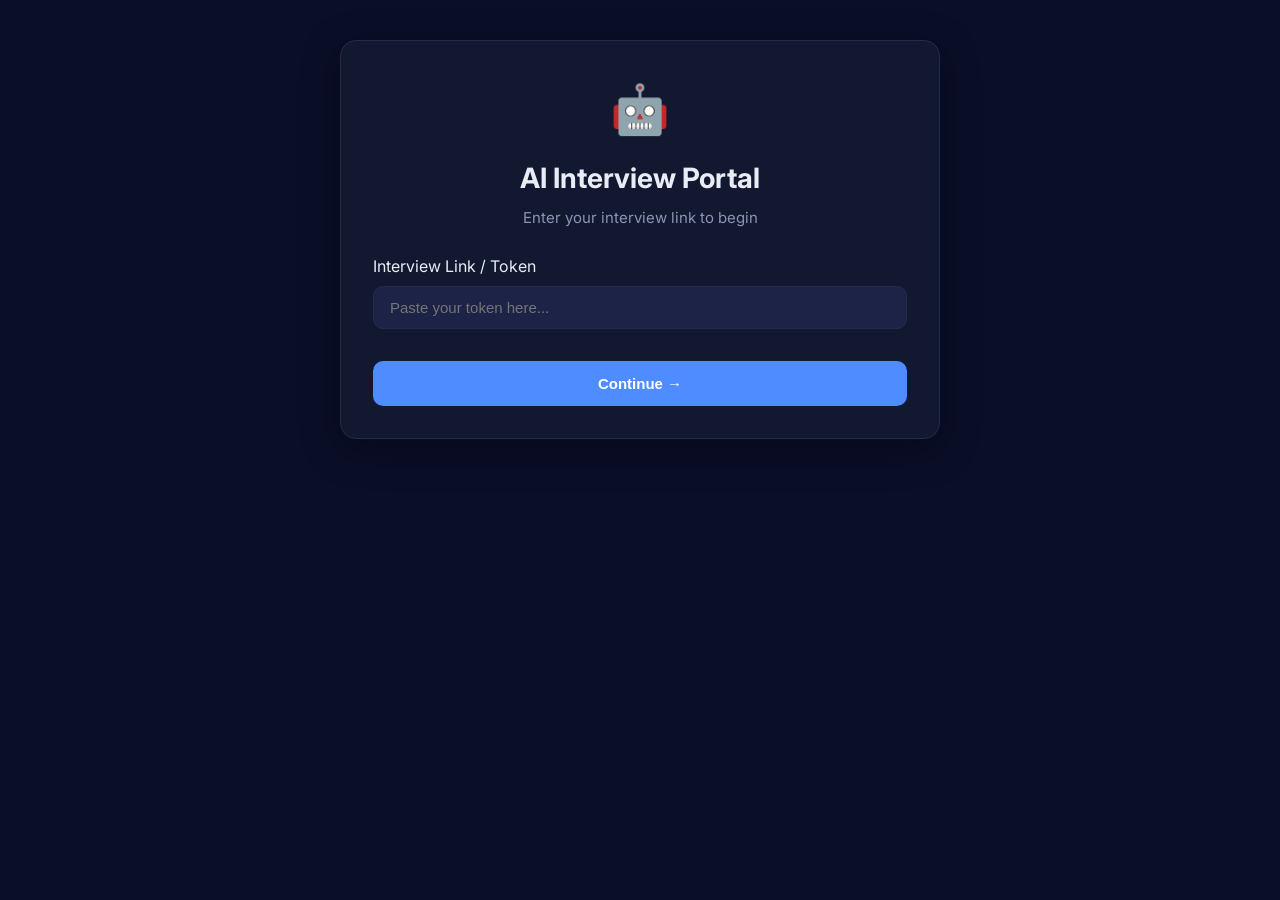
<file: ai-interview-bot/frontend/index.html>
<!DOCTYPE html>
<html lang="en">
<head>
  <meta charset="UTF-8"/>
  <meta name="viewport" content="width=device-width, initial-scale=1.0"/>
  <title>AI Interview Portal</title>
  <link rel="stylesheet" href="css/style.css"/>
  <link rel="preconnect" href="https://fonts.googleapis.com">
  <link href="https://fonts.googleapis.com/css2?family=Inter:wght@400;500;600;700&display=swap" rel="stylesheet">
</head>
<body>

<div class="center-screen">
  <div class="card card-lg">

    <div style="text-align:center; margin-bottom:24px;">
      <div style="font-size:48px; margin-bottom:12px;">🤖</div>
      <h1>AI Interview Portal</h1>
      <p class="subtitle">
        Enter your interview link to begin
      </p>
    </div>

    <div id="loading" class="hidden">
      <p style="text-align:center; color:var(--text-dim);">
        Validating your interview link...
      </p>
    </div>

    <div id="error-box" class="hidden">
      <div class="badge badge-danger" style="margin-bottom:16px;">
        ⚠️ Error
      </div>
      <p id="error-msg"></p>
    </div>

    <div id="link-input">
      <label style="display:block; margin-bottom:8px;">
        Interview Link / Token
      </label>
      <input 
        type="text" 
        id="token-input"
        class="input"
        placeholder="Paste your token here..."
      />
      <button class="btn" onclick="validateToken()">
        Continue →
      </button>
    </div>

    <div id="welcome-box" class="hidden">
      <div style="text-align:center; padding:20px 0;">
        <h2 id="welcome-name">Welcome!</h2>
        <p class="subtitle" id="welcome-job"></p>

        <div style="text-align:left; margin:24px 0;">
          <h3>Interview Structure</h3>
          <ul class="check-list">
            <li class="check-item">
              <span class="check-icon pending">1</span>
              <div>
                <strong>Identity Verification</strong>
                <p style="font-size:13px; color:var(--text-dim);">
                  Upload ID + face match (2 min)
                </p>
              </div>
            </li>
            <li class="check-item">
              <span class="check-icon pending">2</span>
              <div>
                <strong>Communication Round</strong>
                <p style="font-size:13px; color:var(--text-dim);">
                  5 questions, voice answers (15 min)
                </p>
              </div>
            </li>
            <li class="check-item">
              <span class="check-icon pending">3</span>
              <div>
                <strong>Aptitude Test</strong>
                <p style="font-size:13px; color:var(--text-dim);">
                  15 MCQs (20 min)
                </p>
              </div>
            </li>
            <li class="check-item">
              <span class="check-icon pending">4</span>
              <div>
                <strong>AI Interview</strong>
                <p style="font-size:13px; color:var(--text-dim);">
                  Conversational interview (25 min)
                </p>
              </div>
            </li>
          </ul>
        </div>

        <button class="btn" onclick="startVerification()">
          Begin Verification →
        </button>
      </div>
    </div>

  </div>
</div>



<script>
const API = "http://localhost:5001/api";
let interviewData = null;

// Auto-fill token from URL query parameter (?token=XXX)
window.onload = () => {
  const urlParams = new URLSearchParams(window.location.search);
  const token = urlParams.get("token");
  
  if (token && token.length > 20) {
    document.getElementById("token-input").value = token;
    validateToken();
  }
};

async function validateToken() {
  const token = document.getElementById("token-input").value.trim();
  if (!token) {
    showError("Please enter your interview token");
    return;
  }

  document.getElementById("link-input").classList.add("hidden");
  document.getElementById("loading").classList.remove("hidden");

  try {
    const res = await fetch(`${API}/interview/validate/${token}`);
    const data = await res.json();

    document.getElementById("loading").classList.add("hidden");

    if (!data.valid) {
      showError(data.error);
      return;
    }

    interviewData = data;
    sessionStorage.setItem("interview_id", data.interview_id);
    sessionStorage.setItem("candidate_name", data.candidate_name);
    sessionStorage.setItem("job_title", data.job_title);
    sessionStorage.setItem("token", token);

    document.getElementById("welcome-name").textContent = 
      `Welcome, ${data.candidate_name}`;
    document.getElementById("welcome-job").textContent = 
      `Position: ${data.job_title}`;
    document.getElementById("welcome-box").classList.remove("hidden");

  } catch (err) {
    document.getElementById("loading").classList.add("hidden");
    showError("Could not connect to server");
  }
}

function showError(msg) {
  document.getElementById("link-input").classList.remove("hidden");
  const box = document.getElementById("error-box");
  box.classList.remove("hidden");
  document.getElementById("error-msg").textContent = msg;
}

function startVerification() {
  window.location.href = "verify.html";
}
</script>


</body>
</html>
</file>
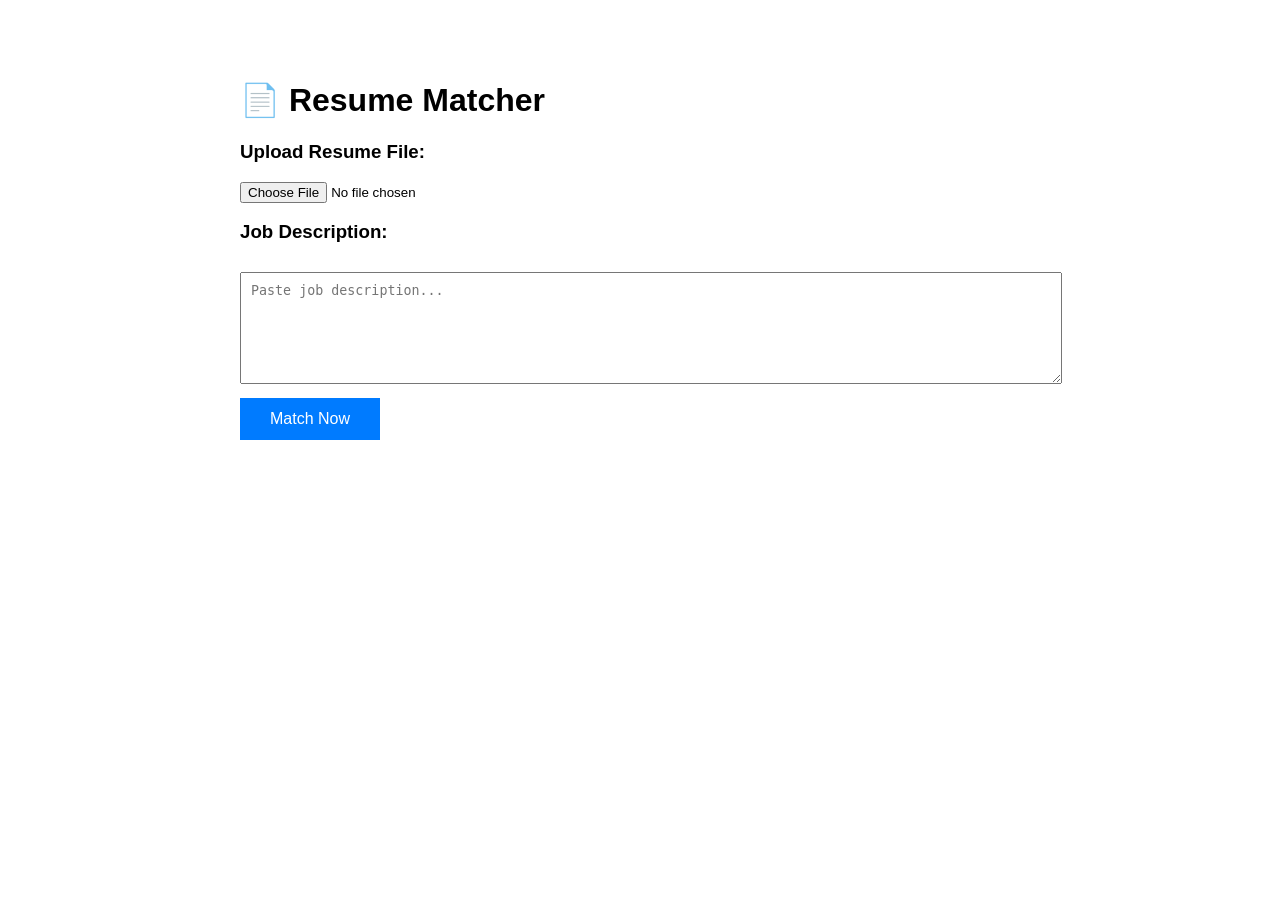
<file: ml-model/frontend/index.html>
<!DOCTYPE html>
<html>
<head>
    <title>Resume Matcher</title>
    <style>
        body { font-family: Arial; max-width: 800px; margin: 40px auto; padding: 20px; }
        textarea { width: 100%; padding: 10px; margin: 10px 0; }
        button { background: #007bff; color: white; padding: 12px 30px; border: none; cursor: pointer; font-size: 16px; }
        .result { background: #f4f4f4; padding: 20px; margin-top: 20px; border-radius: 8px; }
        .score { font-size: 32px; color: #28a745; font-weight: bold; }
        .skill { display: inline-block; background: #007bff; color: white; padding: 5px 10px; margin: 3px; border-radius: 4px; }
        .missing { background: #dc3545; }
    </style>
</head>
<body>
    <h1>📄 Resume Matcher</h1>
    
    <h3>Upload Resume File:</h3>
    <input type="file" id="resumeFile" accept=".pdf,.docx,.png,.jpg,.jpeg">
    
    <h3>Job Description:</h3>
    <textarea id="jobDesc" rows="6" placeholder="Paste job description..."></textarea>
    
    <button onclick="match()">Match Now</button>
    
    <div id="result"></div>

    <script>
        async function match() {
            const file = document.getElementById('resumeFile').files[0];
            const job = document.getElementById('jobDesc').value;
            
            if (!file || !job) {
                alert('Upload resume and enter job description');
                return;
            }
            
            const formData = new FormData();
            formData.append('resume_file', file);
            formData.append('job_description', job);
            
            document.getElementById('result').innerHTML = 'Processing...';
            
            const res = await fetch('http://localhost:8000/match-file', {
            method: 'POST',
            body: formData
            });
            
            const data = await res.json();
            
            let html = `
                <div class="result">
                    <div class="score">${data.final_score}% Match</div>
                    <p>Semantic: ${data.semantic_score}% | Skills: ${data.skill_score}%</p>
                    <h4>Matched Skills:</h4>
                    ${data.matched_skills.map(s => `<span class="skill">${s}</span>`).join('')}
                    <h4>Missing Skills:</h4>
                    ${data.missing_skills.map(s => `<span class="skill missing">${s}</span>`).join('')}
                </div>
            `;
            
            document.getElementById('result').innerHTML = html;
        }
    </script>
</body>
</html>
</file>
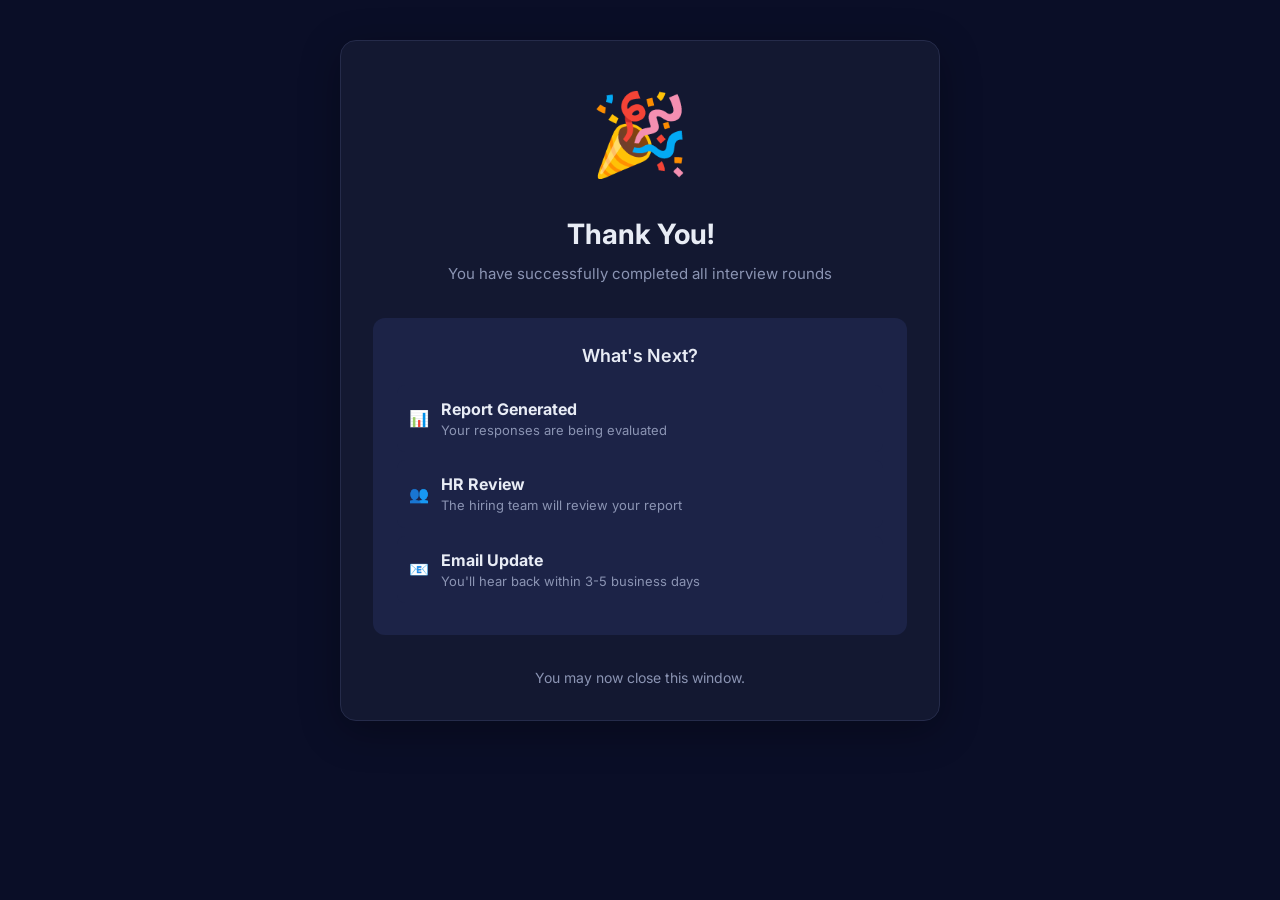
<file: ai-interview-bot/frontend/complete.html>
<!DOCTYPE html>
<html lang="en">
<head>
  <meta charset="UTF-8"/>
  <title>Interview Complete</title>
  <link rel="stylesheet" href="css/style.css"/>
  <link href="https://fonts.googleapis.com/css2?family=Inter:wght@400;500;600;700&display=swap" rel="stylesheet">
</head>
<body>

<div class="center-screen">
  <div class="card card-lg" style="text-align:center;">

    <div style="font-size:80px; margin-bottom:20px;">🎉</div>
    <h1>Thank You!</h1>
    <p class="subtitle">
      You have successfully completed all interview rounds
    </p>

    <div style="margin:32px 0; padding:24px; background:var(--bg-input); border-radius:12px;">
      <h3 style="margin-bottom:16px;">What's Next?</h3>
      <ul style="text-align:left;">
        <li class="check-item">
          <span>📊</span>
          <div>
            <strong>Report Generated</strong>
            <p style="font-size:13px; color:var(--text-dim);">
              Your responses are being evaluated
            </p>
          </div>
        </li>
        <li class="check-item">
          <span>👥</span>
          <div>
            <strong>HR Review</strong>
            <p style="font-size:13px; color:var(--text-dim);">
              The hiring team will review your report
            </p>
          </div>
        </li>
        <li class="check-item">
          <span>📧</span>
          <div>
            <strong>Email Update</strong>
            <p style="font-size:13px; color:var(--text-dim);">
              You'll hear back within 3-5 business days
            </p>
          </div>
        </li>
      </ul>
    </div>

    <p style="color:var(--text-dim); font-size:14px;">
      You may now close this window.
    </p>

  </div>
</div>

<script>
  // Clear session
  sessionStorage.clear();
</script>

</body>
</html>
</file>
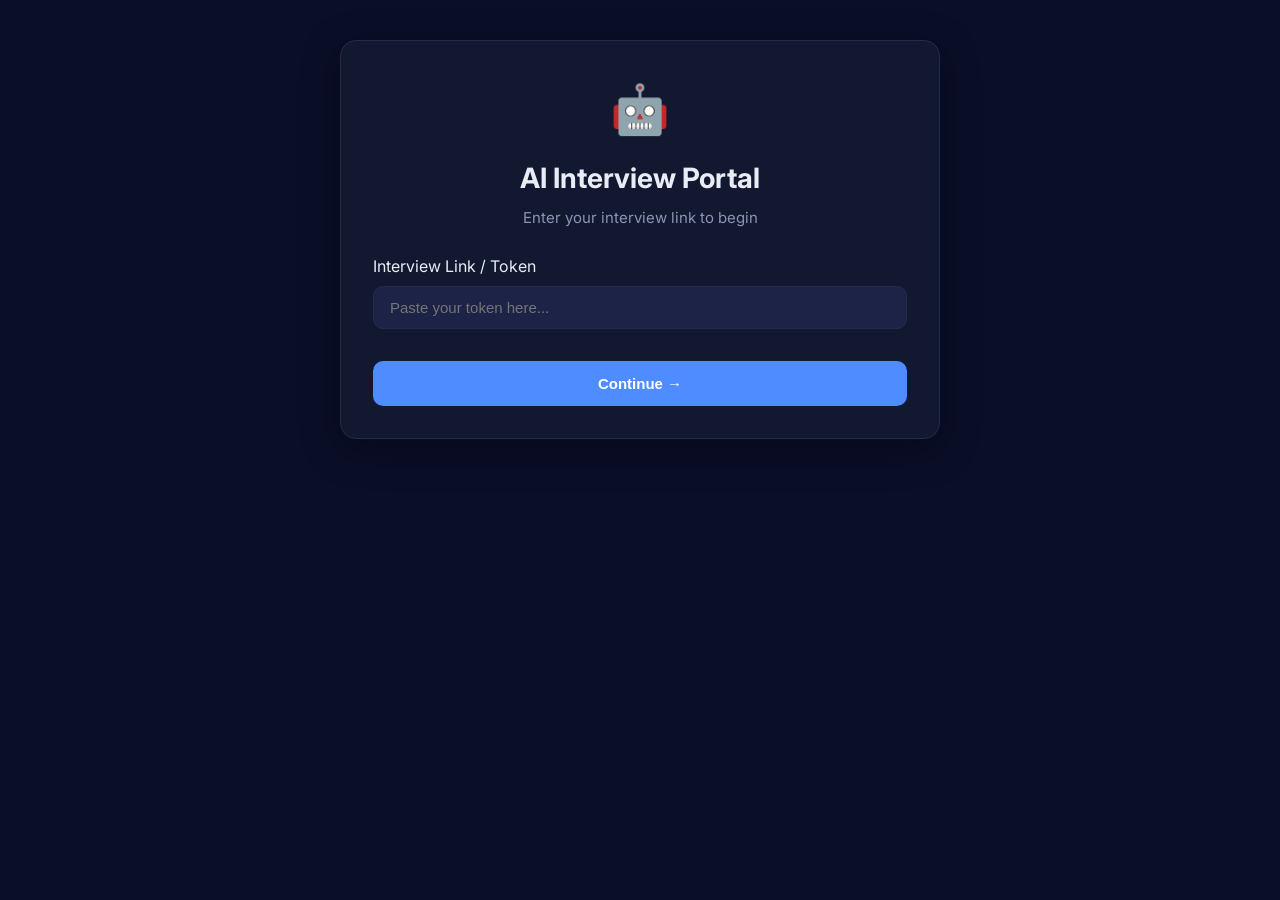
<file: ai-interview-bot/frontend/verify.html>
<head>
  <meta charset="UTF-8"/>
  <meta name="viewport" content="width=device-width, initial-scale=1.0"/>
  <title>Identity Verification</title>
  <link rel="stylesheet" href="css/style.css"/>
  ...
</head>

<body>

<div class="center-screen">
  <div class="card card-xl">

    <h1>🔐 Identity Verification</h1>
    <p class="subtitle">
      3-step verification before interview begins
    </p>

    <div style="display:flex; gap:8px; margin:24px 0;">
      <div id="step1" class="badge badge-info">1. Upload ID</div>
      <div id="step2" class="badge badge-warning">2. Name Match</div>
      <div id="step3" class="badge badge-warning">3. Face Match</div>
    </div>

    <!-- STEP 1: Upload ID -->
    <div id="step-upload">
      <h3>Step 1: Upload Valid Photo ID</h3>
      <p class="subtitle">
        Accepted: Aadhar Card, PAN Card, Driving License, Passport, Voter ID, College ID
      </p>

      <label class="file-upload" for="id-file">
        <div style="font-size:32px; margin-bottom:8px;">📄</div>
        <p><strong>Click to upload ID photo</strong></p>
        <p style="font-size:13px; color:var(--text-dim); margin-top:8px;">
          JPG / PNG (max 5MB)
        </p>
      </label>
      <input type="file" id="id-file" accept="image/*" style="display:none;"/>

      <div id="id-preview" class="hidden" style="margin-top:20px;">
        <img id="id-img" style="max-width:100%; max-height:300px; border-radius:10px;"/>
        <button type="button" class="btn" id="validate-id-btn">
          Validate ID →
        </button>
      </div>
    </div>

    <!-- STEP 2: Validation Result -->
    <div id="step-validation" class="hidden">
      <h3>Step 2: Document Validation</h3>
      <div id="validation-result"></div>
      <button type="button" class="btn hidden" id="proceed-camera-btn">
        Proceed to Face Capture →
      </button>
      <button type="button" class="btn btn-secondary hidden" id="reupload-btn">
        Upload Different ID
      </button>
    </div>

    <!-- STEP 3: Camera -->
    <div id="step-camera" class="hidden">
      <h3>Step 3: Face Capture</h3>
      <p class="subtitle">
        Position your face in the circle. Auto-captures when aligned.
      </p>

      <div class="camera-wrapper" style="max-width:500px; margin:0 auto; position:relative;">
        <div class="camera-box" style="position:relative;">
          <video id="video" autoplay muted playsinline></video>
          
          <div class="face-overlay">
            <div id="face-guide" class="face-guide"></div>
            <p id="face-status" class="face-status">
              Position face in circle
            </p>
          </div>

          <div class="camera-status">
            <span class="dot"></span><span>LIVE</span>
          </div>
        </div>
      </div>

      <canvas id="canvas" class="hidden"></canvas>

      <div id="captured-preview" class="hidden" style="margin-top:16px; text-align:center;">
        <img id="captured-img" style="max-width:300px; border-radius:10px;"/>
      </div>

      <div style="display:flex; gap:12px; margin-top:16px;">
        <button type="button" class="btn btn-secondary" id="capture-btn">
          📸 Manual Capture
        </button>
        <button type="button" class="btn hidden" id="verify-btn">
          ✓ Verify Face
        </button>
        <button type="button" class="btn btn-secondary hidden" id="retake-btn">
          🔄 Retake
        </button>
      </div>
    </div>

    <!-- VERIFYING -->
    <div id="step-verifying" class="hidden" style="text-align:center; padding:40px;">
      <div style="font-size:48px; margin-bottom:16px;">⏳</div>
      <h3 id="verifying-text">Verifying...</h3>
      <p class="subtitle">This takes about 10-15 seconds</p>
    </div>

    <!-- RESULT -->
    <div id="step-result" class="hidden" style="text-align:center; padding:20px;">
      <div id="result-content"></div>
    </div>

  </div>
</div>

<script src="js/verify.js"></script>
</body>
</file>
<file: ai-interview-bot/frontend/css/style.css>
* { margin: 0; padding: 0; box-sizing: border-box; }

:root {
  --bg-dark:     #0a0e27;
  --bg-card:    #131831;
  --bg-input:   #1c2347;
  --accent:     #4f8cff;
  --accent-hover:#3a72e0;
  --text:       #e8ecf5;
  --text-dim:   #8b94b3;
  --border:     #252b4a;
  --success:    #22c55e;
  --warning:    #f59e0b;
  --danger:     #ef4444;
}

body {
  font-family: 'Inter', -apple-system, sans-serif;
  background: var(--bg-dark);
  color: var(--text);
  min-height: 100vh;
  line-height: 1.5;
}

/* ── Container ─────────────────────────── */
.container {
  max-width: 1200px;
  margin: 0 auto;
  padding: 24px;
}

.center-screen {
  min-height: 100vh;
  display: flex;
  align-items: flex-start;
  justify-content: center;
  padding: 40px 20px;
}

/* ── Cards ─────────────────────────────── */
.card {
  background: var(--bg-card);
  border: 1px solid var(--border);
  border-radius: 16px;
  padding: 32px;
  box-shadow: 0 10px 40px rgba(0,0,0,0.3);
}

.card-lg { max-width: 600px; width: 100%; }
.card-xl { 
  max-width: 700px; 
  width: 100%; 
}

/* ── Headings ──────────────────────────── */
h1 {
  font-size: 28px;
  font-weight: 700;
  margin-bottom: 8px;
}

h2 {
  font-size: 22px;
  font-weight: 600;
  margin-bottom: 16px;
}

h3 {
  font-size: 18px;
  font-weight: 600;
  margin-bottom: 12px;
}

.subtitle {
  color: var(--text-dim);
  font-size: 15px;
  margin-bottom: 24px;
}

/* ── Buttons ───────────────────────────── */
.btn {
  background: var(--accent);
  color: #fff;
  border: none;
  padding: 14px 28px;
  border-radius: 10px;
  font-size: 15px;
  font-weight: 600;
  cursor: pointer;
  transition: all 0.2s;
  width: 100%;
  margin-top: 16px;
}

.btn:hover { 
  background: var(--accent-hover);
  transform: translateY(-1px);
}

.btn:disabled {
  background: #2a3052;
  cursor: not-allowed;
  transform: none;
}

.btn-secondary {
  background: var(--bg-input);
  border: 1px solid var(--border);
}

/* ── Form Inputs ───────────────────────── */
.input {
  width: 100%;
  background: var(--bg-input);
  border: 1px solid var(--border);
  border-radius: 10px;
  padding: 12px 16px;
  color: var(--text);
  font-size: 15px;
  margin-bottom: 16px;
}

.input:focus {
  outline: none;
  border-color: var(--accent);
}

.file-upload {
  background: var(--bg-input);
  border: 2px dashed var(--border);
  border-radius: 10px;
  padding: 32px;
  text-align: center;
  cursor: pointer;
  transition: all 0.2s;
}

.file-upload:hover {
  border-color: var(--accent);
}

.file-upload input { display: none; }

/* ── Status Badges ─────────────────────── */
.badge {
  display: inline-block;
  padding: 6px 14px;
  border-radius: 20px;
  font-size: 13px;
  font-weight: 500;
}

.badge-success { background: rgba(34,197,94,0.15); color: var(--success); }
.badge-warning { background: rgba(245,158,11,0.15); color: var(--warning); }
.badge-danger  { background: rgba(239,68,68,0.15); color: var(--danger); }
.badge-info    { background: rgba(79,140,255,0.15); color: var(--accent); }

/* ── Checks List ───────────────────────── */
.check-list { list-style: none; margin: 20px 0; }

.check-item {
  display: flex;
  align-items: center;
  gap: 12px;
  padding: 12px;
  background: var(--bg-input);
  border-radius: 8px;
  margin-bottom: 8px;
}

.check-icon {
  width: 24px;
  height: 24px;
  border-radius: 50%;
  display: flex;
  align-items: center;
  justify-content: center;
  font-size: 14px;
  font-weight: bold;
}

.check-icon.pass { background: var(--success); color: #fff; }
.check-icon.fail { background: var(--danger); color: #fff; }
.check-icon.pending { background: var(--text-dim); color: #fff; }

/* ── Interview Layout ──────────────────── */
.interview-layout {
  display: grid;
  grid-template-columns: 320px 1fr;
  gap: 24px;
  min-height: 100vh;
  padding: 20px;
}

.sidebar {
  background: var(--bg-card);
  border-radius: 16px;
  padding: 20px;
  border: 1px solid var(--border);
  height: fit-content;
}

.main-area {
  background: var(--bg-card);
  border-radius: 16px;
  padding: 32px;
  border: 1px solid var(--border);
  display: flex;
  flex-direction: column;
}

/* ── Camera Box ────────────────────────── */
.camera-box {
  position: relative;
  width: 100%;
  border-radius: 12px;
  overflow: hidden;
  background: #000;
  aspect-ratio: 4/3;
}

.camera-box video {
  width: 100%;
  height: 100%;
  object-fit: cover;
}

.camera-box canvas {
  position: absolute;
  top: 0;
  left: 0;
  width: 100% !important;
  height: 100% !important;
  pointer-events: none;
}

.camera-status {
  position: absolute;
  top: 12px;
  right: 12px;
  background: rgba(0,0,0,0.7);
  padding: 6px 12px;
  border-radius: 20px;
  font-size: 12px;
  display: flex;
  align-items: center;
  gap: 6px;
}

.dot {
  width: 8px;
  height: 8px;
  border-radius: 50%;
  background: var(--success);
  animation: pulse 1.5s infinite;
}

@keyframes pulse {
  0%, 100% { opacity: 1; }
  50% { opacity: 0.5; }
}

/* ── Question Box ──────────────────────── */
.question-box {
  background: var(--bg-input);
  border-left: 4px solid var(--accent);
  padding: 24px;
  border-radius: 12px;
  font-size: 18px;
  line-height: 1.6;
  min-height: 100px;
  margin: 20px 0;
}

.answer-box {
  background: var(--bg-input);
  padding: 16px;
  border-radius: 10px;
  min-height: 80px;
  color: var(--text-dim);
  font-size: 15px;
}

/* ── Status Pill ───────────────────────── */
.status-pill {
  display: inline-flex;
  align-items: center;
  gap: 8px;
  background: var(--bg-input);
  padding: 10px 18px;
  border-radius: 30px;
  font-size: 14px;
  margin: 16px 0;
}

.status-listening { color: var(--success); }
.status-thinking  { color: var(--warning); }
.status-speaking  { color: var(--accent); }

/* ── Warning Banner ────────────────────── */
.warning-banner {
  position: fixed;
  top: 20px;
  left: 50%;
  transform: translateX(-50%);
  background: var(--danger);
  color: #fff;
  padding: 14px 28px;
  border-radius: 10px;
  font-weight: 600;
  z-index: 9999;
  box-shadow: 0 8px 24px rgba(239,68,68,0.4);
  animation: slideDown 0.3s;
}

@keyframes slideDown {
  from { transform: translate(-50%, -100%); opacity: 0; }
  to   { transform: translate(-50%, 0); opacity: 1; }
}

.hidden { display: none !important; }

/* ── Progress ──────────────────────────── */
.progress-bar {
  width: 100%;
  height: 8px;
  background: var(--bg-input);
  border-radius: 4px;
  overflow: hidden;
  margin: 12px 0;
}

.progress-fill {
  height: 100%;
  background: var(--accent);
  transition: width 0.3s;
}

/* ── Round Info ────────────────────────── */
.round-info {
  display: flex;
  justify-content: space-between;
  align-items: center;
  padding-bottom: 16px;
  border-bottom: 1px solid var(--border);
  margin-bottom: 20px;
}

.timer {
  font-size: 20px;
  font-weight: 600;
  color: var(--accent);
  font-family: 'JetBrains Mono', monospace;
}

/* ── MCQ ───────────────────────────────── */
.mcq-question {
  font-size: 18px;
  margin-bottom: 24px;
  line-height: 1.6;
}

.mcq-options { display: grid; gap: 12px; }

.mcq-option {
  background: var(--bg-input);
  border: 2px solid var(--border);
  padding: 16px 20px;
  border-radius: 10px;
  cursor: pointer;
  transition: all 0.2s;
  display: flex;
  align-items: center;
  gap: 12px;
}

.mcq-option:hover {
  border-color: var(--accent);
  background: rgba(79,140,255,0.1);
}

.mcq-option.selected {
  border-color: var(--accent);
  background: rgba(79,140,255,0.15);
}

.mcq-letter {
  width: 32px;
  height: 32px;
  background: var(--bg-card);
  border-radius: 8px;
  display: flex;
  align-items: center;
  justify-content: center;
  font-weight: 600;
}

/* ── Responsive ────────────────────────── */
@media (max-width: 768px) {
  .interview-layout {
    grid-template-columns: 1fr;
  }
}

/* ── Face Alignment Overlay ───────────── */
.face-overlay {
  position: absolute;
  top: 0; left: 0;
  width: 100%; height: 100%;
  display: flex;
  align-items: center;
  justify-content: center;
  flex-direction: column;
  pointer-events: none;
}

.face-guide {
  width: 220px;
  height: 280px;
  border: 3px dashed rgba(255,255,255,0.6);
  border-radius: 50%;
  transition: all 0.3s;
}

.face-guide.aligned {
  border-color: var(--success);
  border-style: solid;
  box-shadow: 0 0 30px rgba(34,197,94,0.5);
}

.face-guide.warning {
  border-color: var(--warning);
}

.face-status {
  position: absolute;
  bottom: 20px;
  background: rgba(0,0,0,0.7);
  padding: 8px 16px;
  border-radius: 20px;
  font-size: 13px;
  color: #fff;
}

.gaze-indicator {
  position: absolute;
  bottom: 8px;
  left: 8px;
  background: rgba(0,0,0,0.75);
  padding: 6px 12px;
  border-radius: 16px;
  font-size: 11px;
  color: #fff;
  display: flex;
  align-items: center;
  gap: 6px;
}

.gaze-indicator.good {
  background: rgba(34,197,94,0.85);
}

.gaze-indicator.bad {
  background: rgba(239,68,68,0.85);
}
</file>
